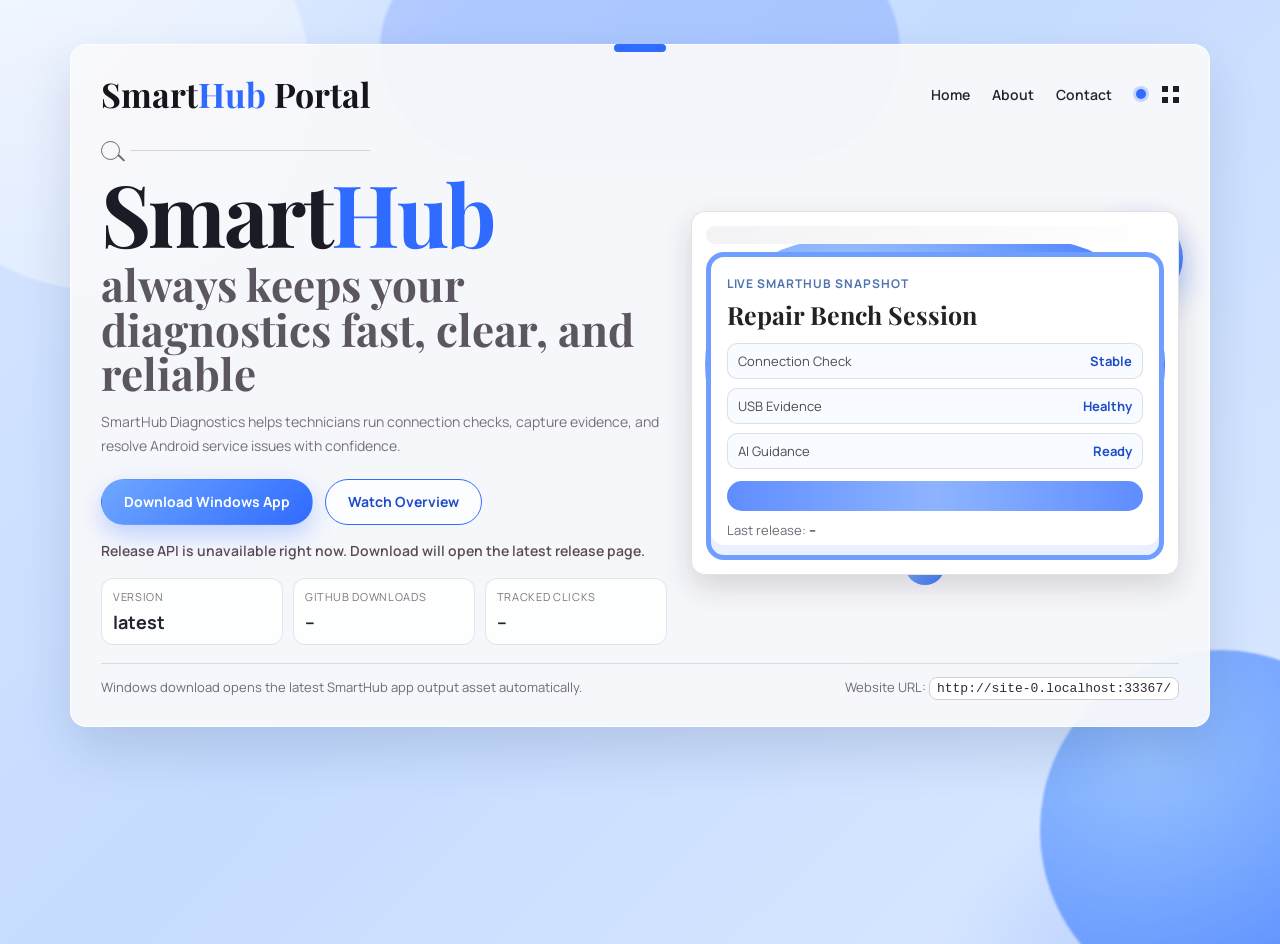
<file: index.html>
<!doctype html>
<html lang="en">
<head>
  <meta charset="utf-8" />
  <meta name="viewport" content="width=device-width, initial-scale=1" />
  <title>SmartHub Portal | Download Windows App</title>
  <meta
    name="description"
    content="SmartHub Portal for Windows diagnostics. Download the app, track releases, and launch technician-friendly repair workflows."
  />
  <link rel="preconnect" href="https://fonts.googleapis.com" />
  <link rel="preconnect" href="https://fonts.gstatic.com" crossorigin />
  <link
    href="https://fonts.googleapis.com/css2?family=Manrope:wght@400;500;600;700;800&family=Playfair+Display:wght@600;700;800&display=swap"
    rel="stylesheet"
  />
  <link rel="stylesheet" href="./styles.css" />
</head>
<body>
  <div class="bg-shape bg-shape-a" aria-hidden="true"></div>
  <div class="bg-shape bg-shape-b" aria-hidden="true"></div>
  <div class="bg-shape bg-shape-c" aria-hidden="true"></div>

  <main class="stage" id="home">
    <section class="panel reveal-up">
      <header class="nav-bar">
        <a class="logo" href="#home">Smart<span>Hub</span> Portal</a>

        <nav class="nav-links" aria-label="Main navigation">
          <a href="#home">Home</a>
          <a href="#about">About</a>
          <a href="#contact">Contact</a>
        </nav>

        <div class="nav-icons" aria-hidden="true">
          <span class="dot"></span>
          <span class="grid-icon"></span>
        </div>
      </header>

      <section class="hero-grid" id="about">
        <article class="hero-copy reveal-up delay-1">
          <div class="search-line" aria-hidden="true">
            <span class="search-icon"></span>
            <span class="search-rule"></span>
          </div>

          <h1>Smart<span>Hub</span></h1>
          <h2>always keeps your diagnostics fast, clear, and reliable</h2>
          <p>
            SmartHub Diagnostics helps technicians run connection checks, capture evidence,
            and resolve Android service issues with confidence.
          </p>

          <div class="cta-row">
            <button id="downloadBtn" class="btn primary" type="button">Download Windows App</button>
            <a class="btn secondary" href="#contact">Watch Overview</a>
          </div>

          <p id="downloadStatus" class="status">Preparing release information...</p>

          <div class="mini-metrics" aria-label="Release metrics">
            <div class="metric-pill">
              <span>Version</span>
              <strong id="metricVersion">Checking...</strong>
            </div>
            <div class="metric-pill">
              <span>GitHub Downloads</span>
              <strong id="metricGithubDownloads">--</strong>
            </div>
            <div class="metric-pill">
              <span>Tracked Clicks</span>
              <strong id="metricTrackedClicks">--</strong>
            </div>
          </div>
        </article>

        <article class="hero-visual reveal-up delay-2" aria-label="SmartHub visual preview">
          <div class="orbit orbit-a"></div>
          <div class="orbit orbit-b"></div>
          <div class="orbit orbit-c"></div>

          <div class="preview-frame">
            <div class="preview-top-accent"></div>
            <div class="preview-card">
              <p class="preview-label">Live SmartHub Snapshot</p>
              <h3>Repair Bench Session</h3>

              <ul>
                <li><span>Connection Check</span><b>Stable</b></li>
                <li><span>USB Evidence</span><b>Healthy</b></li>
                <li><span>AI Guidance</span><b>Ready</b></li>
              </ul>

              <div class="wave"></div>
              <p class="published">Last release: <strong id="metricPublishedAt">Checking...</strong></p>
            </div>
          </div>
        </article>
      </section>

      <footer class="foot" id="contact">
        <p>Windows download opens the latest SmartHub app output asset automatically.</p>
        <p class="site-url">Website URL: <code id="siteUrl">Loading...</code></p>
      </footer>
    </section>
  </main>

  <script src="./app.js" defer></script>
</body>
</html>
</file>
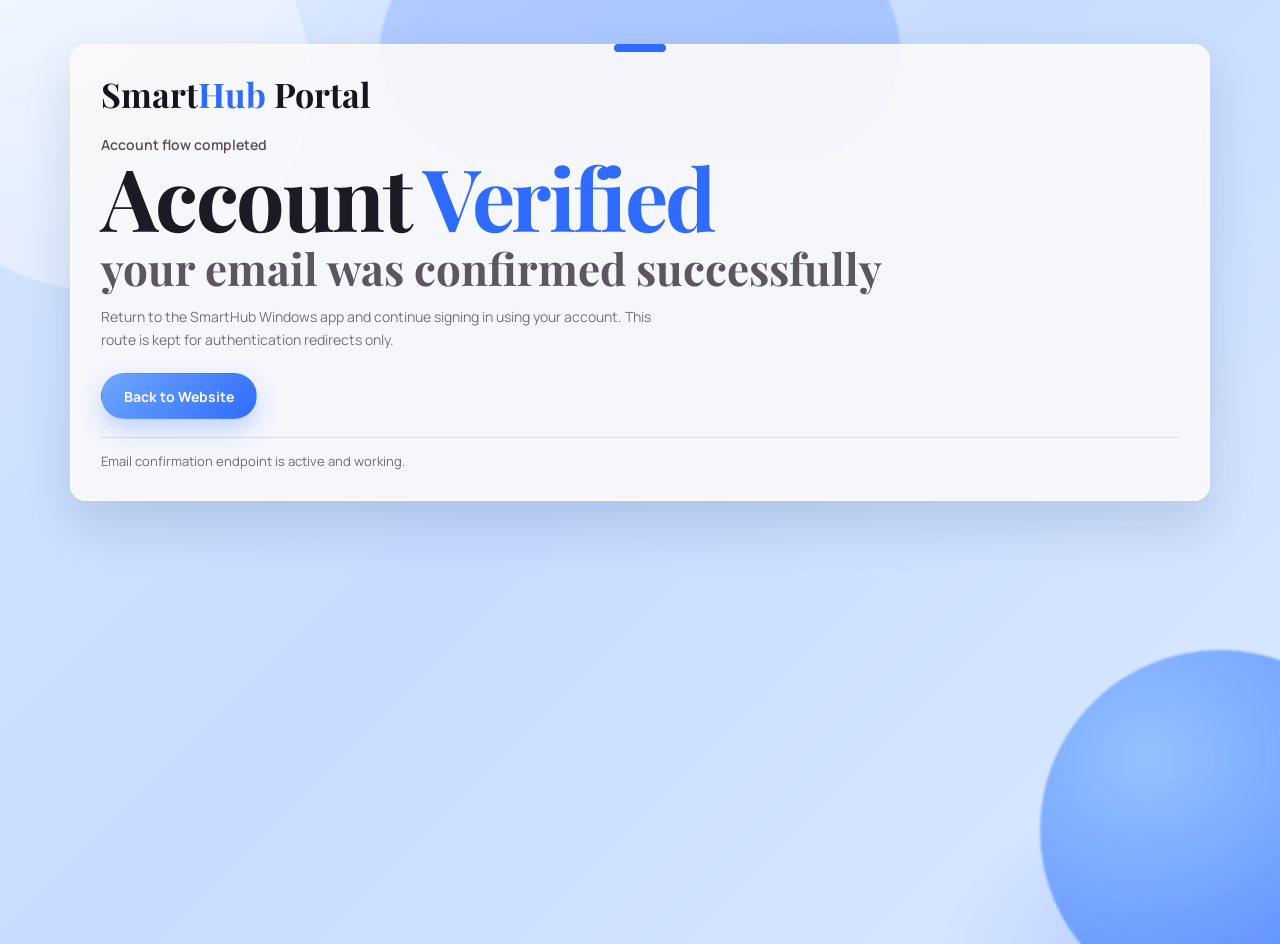
<file: email-confirmation/index.html>
<!doctype html>
<html lang="en">
<head>
  <meta charset="utf-8" />
  <meta name="viewport" content="width=device-width, initial-scale=1" />
  <title>Email Confirmation - SmartHub</title>
  <link rel="preconnect" href="https://fonts.googleapis.com" />
  <link rel="preconnect" href="https://fonts.gstatic.com" crossorigin />
  <link
    href="https://fonts.googleapis.com/css2?family=Manrope:wght@400;500;600;700;800&family=Playfair+Display:wght@600;700;800&display=swap"
    rel="stylesheet"
  />
  <link rel="stylesheet" href="../styles.css" />
</head>
<body>
  <div class="bg-shape bg-shape-a" aria-hidden="true"></div>
  <div class="bg-shape bg-shape-b" aria-hidden="true"></div>
  <div class="bg-shape bg-shape-c" aria-hidden="true"></div>

  <main class="stage">
    <section class="panel reveal-up">
      <header class="nav-bar">
        <a class="logo" href="../">Smart<span>Hub</span> Portal</a>
      </header>

      <section class="hero-grid" style="grid-template-columns:1fr; margin-top: 16px;">
        <article class="hero-copy reveal-up delay-1">
          <p class="status" style="margin-top:0;">Account flow completed</p>

          <h1>Account <span>Verified</span></h1>
          <h2>your email was confirmed successfully</h2>

          <p>
            Return to the SmartHub Windows app and continue signing in using your account.
            This route is kept for authentication redirects only.
          </p>

          <div class="cta-row">
            <a class="btn primary" href="../">Back to Website</a>
          </div>
        </article>
      </section>

      <footer class="foot">
        <p>Email confirmation endpoint is active and working.</p>
      </footer>
    </section>
  </main>
</body>
</html>
</file>
<file: styles.css>
:root {
  --bg: #d9e8ff;
  --bg-soft: #eef5ff;
  --card: #f9f9fb;
  --ink: #1b1b26;
  --muted: #77707c;
  --brand: #2f6bff;
  --brand-strong: #1f4dc7;
  --border: rgba(27, 27, 38, 0.11);
  --shadow: 0 24px 50px rgba(20, 44, 88, 0.14);
}

* {
  box-sizing: border-box;
}

html,
body {
  margin: 0;
  padding: 0;
}

body {
  min-height: 100vh;
  color: var(--ink);
  font-family: "Manrope", "Segoe UI", Tahoma, Geneva, Verdana, sans-serif;
  background:
    radial-gradient(900px 600px at -5% -15%, rgba(255, 255, 255, 0.66), transparent 65%),
    radial-gradient(560px 360px at 100% 104%, rgba(47, 107, 255, 0.32), transparent 62%),
    linear-gradient(135deg, #d5e5ff, #c6dcff 46%, #dbe9ff);
  position: relative;
  overflow-x: hidden;
}

.bg-shape {
  position: fixed;
  pointer-events: none;
  filter: blur(1px);
}

.bg-shape-a {
  width: 420px;
  height: 420px;
  left: -110px;
  top: -130px;
  border-radius: 50%;
  background: rgba(255, 255, 255, 0.4);
}

.bg-shape-b {
  width: 360px;
  height: 360px;
  right: -120px;
  bottom: -110px;
  border-radius: 50%;
  background: radial-gradient(circle at 30% 30%, #7fb4ff, #2f6bff);
  opacity: 0.75;
}

.bg-shape-c {
  width: 520px;
  height: 220px;
  left: 50%;
  top: -60px;
  transform: translateX(-50%);
  border-radius: 999px;
  background: rgba(47, 107, 255, 0.2);
}

.stage {
  width: min(1140px, calc(100% - 34px));
  margin: 44px auto;
}

.panel {
  background: rgba(249, 249, 251, 0.93);
  border: 1px solid rgba(255, 255, 255, 0.7);
  border-radius: 16px;
  box-shadow: var(--shadow);
  padding: 26px 30px 30px;
  position: relative;
}

.panel::before {
  content: '';
  position: absolute;
  width: 52px;
  height: 8px;
  border-radius: 999px;
  background: var(--brand);
  left: 50%;
  top: -1px;
  transform: translateX(-50%);
}

.nav-bar {
  display: grid;
  grid-template-columns: 1fr auto auto;
  align-items: center;
  gap: 24px;
}

.logo {
  font-size: 34px;
  font-family: "Playfair Display", Georgia, serif;
  font-weight: 700;
  color: #16151d;
  text-decoration: none;
}

.logo span {
  color: var(--brand);
}

.nav-links {
  display: flex;
  align-items: center;
  gap: 22px;
}

.nav-links a {
  text-decoration: none;
  color: #25212d;
  font-size: 14px;
  font-weight: 600;
}

.nav-links a:hover {
  color: var(--brand-strong);
}

.nav-icons {
  display: flex;
  align-items: center;
  gap: 16px;
}

.dot {
  width: 10px;
  height: 10px;
  border-radius: 50%;
  background: var(--brand);
  box-shadow: 0 0 0 3px rgba(47, 107, 255, 0.24);
}

.grid-icon {
  width: 17px;
  height: 17px;
  display: inline-grid;
  grid-template-columns: repeat(2, 1fr);
  grid-template-rows: repeat(2, 1fr);
  gap: 3px;
}

.grid-icon {
  position: relative;
}

.grid-icon span,
.grid-icon i {
  display: none;
}

.grid-icon {
  background:
    linear-gradient(#1f1b25 0 0) 0 0/6px 6px,
    linear-gradient(#1f1b25 0 0) 100% 0/6px 6px,
    linear-gradient(#1f1b25 0 0) 0 100%/6px 6px,
    linear-gradient(#1f1b25 0 0) 100% 100%/6px 6px;
  background-repeat: no-repeat;
}

.hero-grid {
  margin-top: 24px;
  display: grid;
  grid-template-columns: 1.1fr 0.95fr;
  gap: 24px;
  align-items: center;
}

.search-line {
  display: flex;
  align-items: center;
  gap: 10px;
  margin-bottom: 12px;
}

.search-icon {
  width: 19px;
  height: 19px;
  border-radius: 50%;
  border: 1.6px solid #6d6772;
  display: inline-block;
  position: relative;
}

.search-icon::after {
  content: '';
  width: 9px;
  height: 1.6px;
  background: #6d6772;
  position: absolute;
  right: -7px;
  bottom: 0;
  transform: rotate(45deg);
  border-radius: 999px;
}

.search-rule {
  width: 240px;
  max-width: 100%;
  height: 1px;
  background: rgba(109, 103, 114, 0.25);
}

h1 {
  margin: 0;
  font-size: clamp(48px, 8vw, 86px);
  line-height: 0.95;
  letter-spacing: -0.03em;
  font-family: "Playfair Display", Georgia, serif;
}

h1 span {
  color: var(--brand);
}

h2 {
  margin: 8px 0 0;
  font-size: clamp(27px, 3.9vw, 44px);
  line-height: 1.02;
  font-family: "Playfair Display", Georgia, serif;
  color: #5b5660;
}

p {
  color: var(--muted);
}

.hero-copy > p {
  margin: 14px 0 0;
  max-width: 570px;
  line-height: 1.66;
  font-size: 14px;
}

.cta-row {
  margin-top: 22px;
  display: flex;
  flex-wrap: wrap;
  gap: 12px;
}

.btn {
  border: 1px solid transparent;
  border-radius: 999px;
  padding: 11px 22px;
  min-height: 46px;
  font-size: 14px;
  font-weight: 700;
  font-family: inherit;
  display: inline-flex;
  align-items: center;
  justify-content: center;
  text-decoration: none;
  cursor: pointer;
  transition: transform 140ms ease, box-shadow 140ms ease, background 140ms ease;
}

.btn:hover {
  transform: translateY(-1px);
}

.btn.primary {
  background: linear-gradient(135deg, #6fa7ff, var(--brand));
  color: #fff;
  box-shadow: 0 10px 24px rgba(47, 107, 255, 0.28);
}

.btn.primary[disabled] {
  opacity: 0.78;
  cursor: wait;
}

.btn.secondary {
  color: var(--brand-strong);
  border-color: var(--brand);
  background: rgba(255, 255, 255, 0.76);
}

.status {
  margin: 12px 0 0;
  min-height: 22px;
  font-size: 13px;
  color: #5a4b53;
  font-weight: 600;
}

.mini-metrics {
  margin-top: 16px;
  display: grid;
  grid-template-columns: repeat(3, minmax(0, 1fr));
  gap: 10px;
}

.metric-pill {
  background: rgba(255, 255, 255, 0.78);
  border: 1px solid var(--border);
  border-radius: 12px;
  padding: 10px 11px;
}

.metric-pill span {
  display: block;
  font-size: 11px;
  color: #7b7580;
  margin-bottom: 6px;
  text-transform: uppercase;
  letter-spacing: 0.06em;
}

.metric-pill strong {
  font-size: 18px;
  color: #25212d;
}

.hero-visual {
  position: relative;
}

.orbit {
  position: absolute;
  border-radius: 50%;
  animation: float 4.6s ease-in-out infinite;
}

.orbit-a {
  width: 86px;
  height: 86px;
  right: -4px;
  top: 4px;
  background: linear-gradient(145deg, #98c3ff, var(--brand));
  box-shadow: 0 11px 30px rgba(47, 107, 255, 0.38);
}

.orbit-b {
  width: 26px;
  height: 26px;
  right: 8px;
  top: 120px;
  background: #6f9fff;
  animation-delay: 0.3s;
}

.orbit-c {
  width: 40px;
  height: 40px;
  left: 44%;
  bottom: -10px;
  background: linear-gradient(145deg, #9cc6ff, #4078ff);
  animation-delay: 0.8s;
}

.preview-frame {
  position: relative;
  border: 1px solid rgba(27, 27, 38, 0.12);
  border-radius: 14px;
  background: #ffffff;
  box-shadow: 0 12px 30px rgba(39, 26, 34, 0.16);
  padding: 14px;
  overflow: hidden;
}

.preview-frame::before {
  content: '';
  position: absolute;
  width: 460px;
  height: 250px;
  left: 50%;
  top: 28px;
  transform: translateX(-50%);
  background: radial-gradient(circle at 30% 30%, #a7caff, #2f6bff);
  border-radius: 999px;
  z-index: 0;
}

.preview-top-accent {
  position: relative;
  z-index: 1;
  height: 18px;
  border-radius: 10px;
  background: linear-gradient(135deg, #f3f2f4, #ffffff);
  margin-bottom: 8px;
}

.preview-card {
  position: relative;
  z-index: 1;
  border-radius: 18px;
  background: #fff;
  padding: 18px 16px 16px;
  border: 5px solid #6f9eff;
  box-shadow: inset 0 -10px 0 rgba(47, 107, 255, 0.1);
}

.preview-label {
  margin: 0;
  font-size: 12px;
  font-weight: 700;
  color: #4f73ad;
  letter-spacing: 0.08em;
  text-transform: uppercase;
}

.preview-card h3 {
  margin: 6px 0 12px;
  font-size: 25px;
  font-family: "Playfair Display", Georgia, serif;
  color: #222;
}

.preview-card ul {
  list-style: none;
  margin: 0;
  padding: 0;
  display: grid;
  gap: 9px;
}

.preview-card li {
  display: flex;
  justify-content: space-between;
  align-items: center;
  font-size: 13px;
  color: #4e4a54;
  border: 1px solid rgba(27, 27, 38, 0.12);
  background: #f8fbff;
  border-radius: 10px;
  padding: 8px 10px;
}

.preview-card li b {
  color: #1f4dc7;
}

.wave {
  margin-top: 12px;
  height: 30px;
  border-radius: 999px;
  background: linear-gradient(90deg, #5f8dff 0%, #8eb4ff 50%, #5f8dff 100%);
  animation: pulse 3.2s ease-in-out infinite;
}

.published {
  margin: 10px 0 0;
  font-size: 13px;
  color: #6f6975;
}

.published strong {
  color: #3b3341;
}

.foot {
  margin-top: 18px;
  display: flex;
  justify-content: space-between;
  gap: 12px;
  flex-wrap: wrap;
  align-items: center;
  border-top: 1px solid rgba(27, 27, 38, 0.12);
  padding-top: 14px;
}

.foot p {
  margin: 0;
  font-size: 13px;
  color: #6f6975;
}

.site-url code {
  border: 1px solid rgba(27, 27, 38, 0.2);
  padding: 3px 7px;
  border-radius: 8px;
  background: #fff;
  color: #2f2b35;
}

.reveal-up {
  opacity: 0;
  transform: translateY(14px);
  animation: reveal 540ms ease forwards;
}

.delay-1 {
  animation-delay: 100ms;
}

.delay-2 {
  animation-delay: 220ms;
}

@keyframes reveal {
  to {
    opacity: 1;
    transform: translateY(0);
  }
}

@keyframes float {
  0%,
  100% {
    transform: translateY(0);
  }
  50% {
    transform: translateY(-10px);
  }
}

@keyframes pulse {
  0%,
  100% {
    opacity: 0.83;
  }
  50% {
    opacity: 1;
  }
}

@media (max-width: 1080px) {
  .hero-grid {
    grid-template-columns: 1fr;
  }

  .preview-frame::before {
    width: 115%;
  }
}

@media (max-width: 760px) {
  .stage {
    width: min(1140px, calc(100% - 18px));
    margin: 20px auto;
  }

  .panel {
    padding: 20px 16px 20px;
  }

  .nav-bar {
    grid-template-columns: 1fr;
    gap: 10px;
  }

  .nav-links {
    gap: 14px;
  }

  .cta-row {
    flex-direction: column;
  }

  .btn {
    width: 100%;
  }

  .mini-metrics {
    grid-template-columns: 1fr;
  }

  .search-rule {
    width: 120px;
  }
}

@media (prefers-reduced-motion: reduce) {
  .orbit,
  .wave,
  .reveal-up,
  .delay-1,
  .delay-2 {
    animation: none;
    transform: none;
    opacity: 1;
  }

  .btn {
    transition: none;
  }
}
</file>
